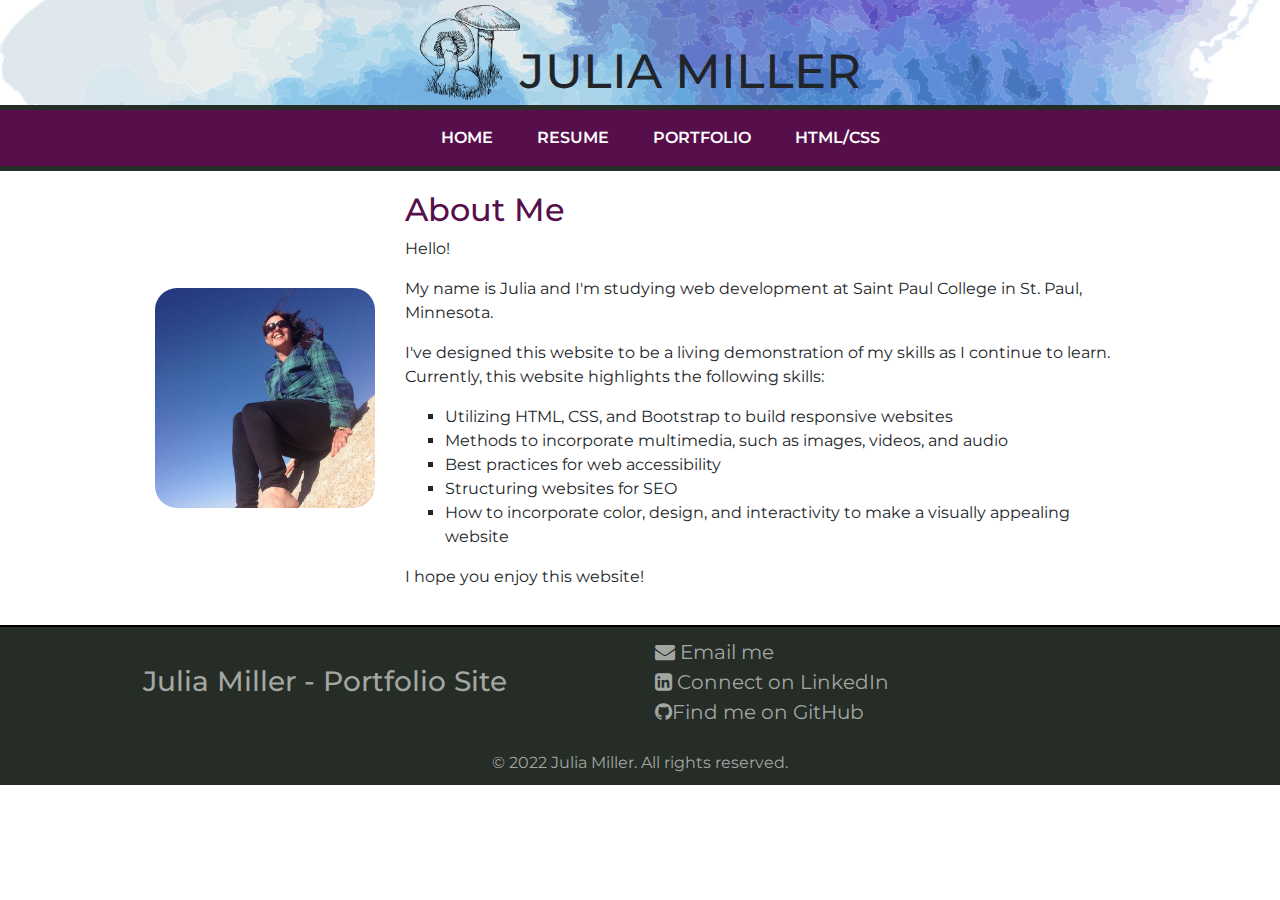
<file: index.html>
<!DOCTYPE html>
<html lang="en">

    <head>
        <meta charset="utf-8">
        <meta name="viewport" content="width=device-width, initial-scale=1.0">
        <title>PORTFOLIO::HOME</title>
        <link rel="icon" type="image/x-icon" href="images/favicon.ico">
        <meta name="description" content="This is the home page of portfolio website for a developing web developer. Find more information about the student here.">
        <link rel="stylesheet" href="https://cdnjs.cloudflare.com/ajax/libs/font-awesome/4.7.0/css/font-awesome.min.css">
        <link rel="stylesheet" href="https://maxcdn.bootstrapcdn.com/bootstrap/4.1.3/css/bootstrap.min.css">    
        <link rel="stylesheet" href="finalproject.css">  
    </head>

    <body>
        <header>
            <h1><img src="images/mushroom.png" class="img-fluid" alt="Portfolio Logo" height="100" width="100">JULIA MILLER</h1>
        </header>

        <nav>
            <ul>
                <li><a href="index.html">Home</a></li>
                <li><a href="resume.html">Resume</a></li>
                <li><a href="portfolio.html">Portfolio</a></li>
                <li><a href="htmlcss.html">HTML/CSS</a></li>
            </ul>
        </nav>

        <main>
            <div class="container-fluid">
                <div class="row">
                    <div class="col-sm-3 my-auto">
                        <img id="profile" class="img-fluid" src="images/contentprofile.jpg" alt="Smiling woman outside in the sun" width="720" height="720">
                    </div>
                    <div class="col-sm-9">
                        <div class="aboutme">
                            <h2>About Me</h2>
                            <p>Hello!</p>
                            <p>My name is Julia and I'm studying web development at Saint Paul College in St. Paul, Minnesota.</p>
                            <p>I've designed this website to be a living demonstration of my skills as I continue to learn. Currently, this website highlights the following skills:</p>
                            <ul>
                                <li>Utilizing HTML, CSS, and Bootstrap to build responsive websites</li>
                                <li>Methods to incorporate multimedia, such as images, videos, and audio</li>
                                <li>Best practices for web accessibility</li>
                                <li>Structuring websites for SEO</li>
                                <li>How to incorporate color, design, and interactivity to make a visually appealing website</li>
                            </ul>
                            <p>I hope you enjoy this website!</p>
                        </div>
                    </div> 
                </div>   
            </div>
        </main>

        <!--footer and social media info-->
        <footer>
            <div class="container-fluid">
                <div class="row">
                    <div class="col-sm-6 textcenter">
                        <h3>Julia Miller - Portfolio Site</h3>
                    </div>
                    <div class="col-sm-6 my-auto textleft">
                        <div>
                            <a href="mailto:jsmiller1220@gmail.com">
                            <i class="fa fa-envelope" aria-hidden="true"></i> Email me
                            </a>
                        </div>
                        <div>
                            <a href="https://www.linkedin.com/in/juliasmiller/">
                            <i class="fa fa-linkedin-square" aria-hidden="true"></i>                   
                            Connect on LinkedIn
                            </a>
                        </div>
                        <div>
                            <a href="https://github.com/jsmiller1220">
                            <i class="fa fa-github" aria-hidden="true"></i>Find me on GitHub
                            </a>
                        </div>
                    </div>
                </div>
            </div>
            <br>
            <div class="container-fluid">
                <div class="row">
                    <div class="col-sm-12">
                        &copy; 2022 Julia Miller. All rights reserved.
                    </div>
                </div>
            </div>
        </footer>
        <!--jQuery, Popper, and Bootstrap Javascript files-->
        <script src="https://ajax.googleapis.com/ajax/libs/jquery/3.3.1/jquery.min.js"></script>
        <script src="https://cdnjs.cloudflare.com/ajax/libs/popper.js/1.14.3/umd/popper.min.js"></script>
        <script src="https://maxcdn.bootstrapcdn.com/bootstrap/4.1.3/js/bootstrap.min.js"></script>
    </body>
</html>
</file>
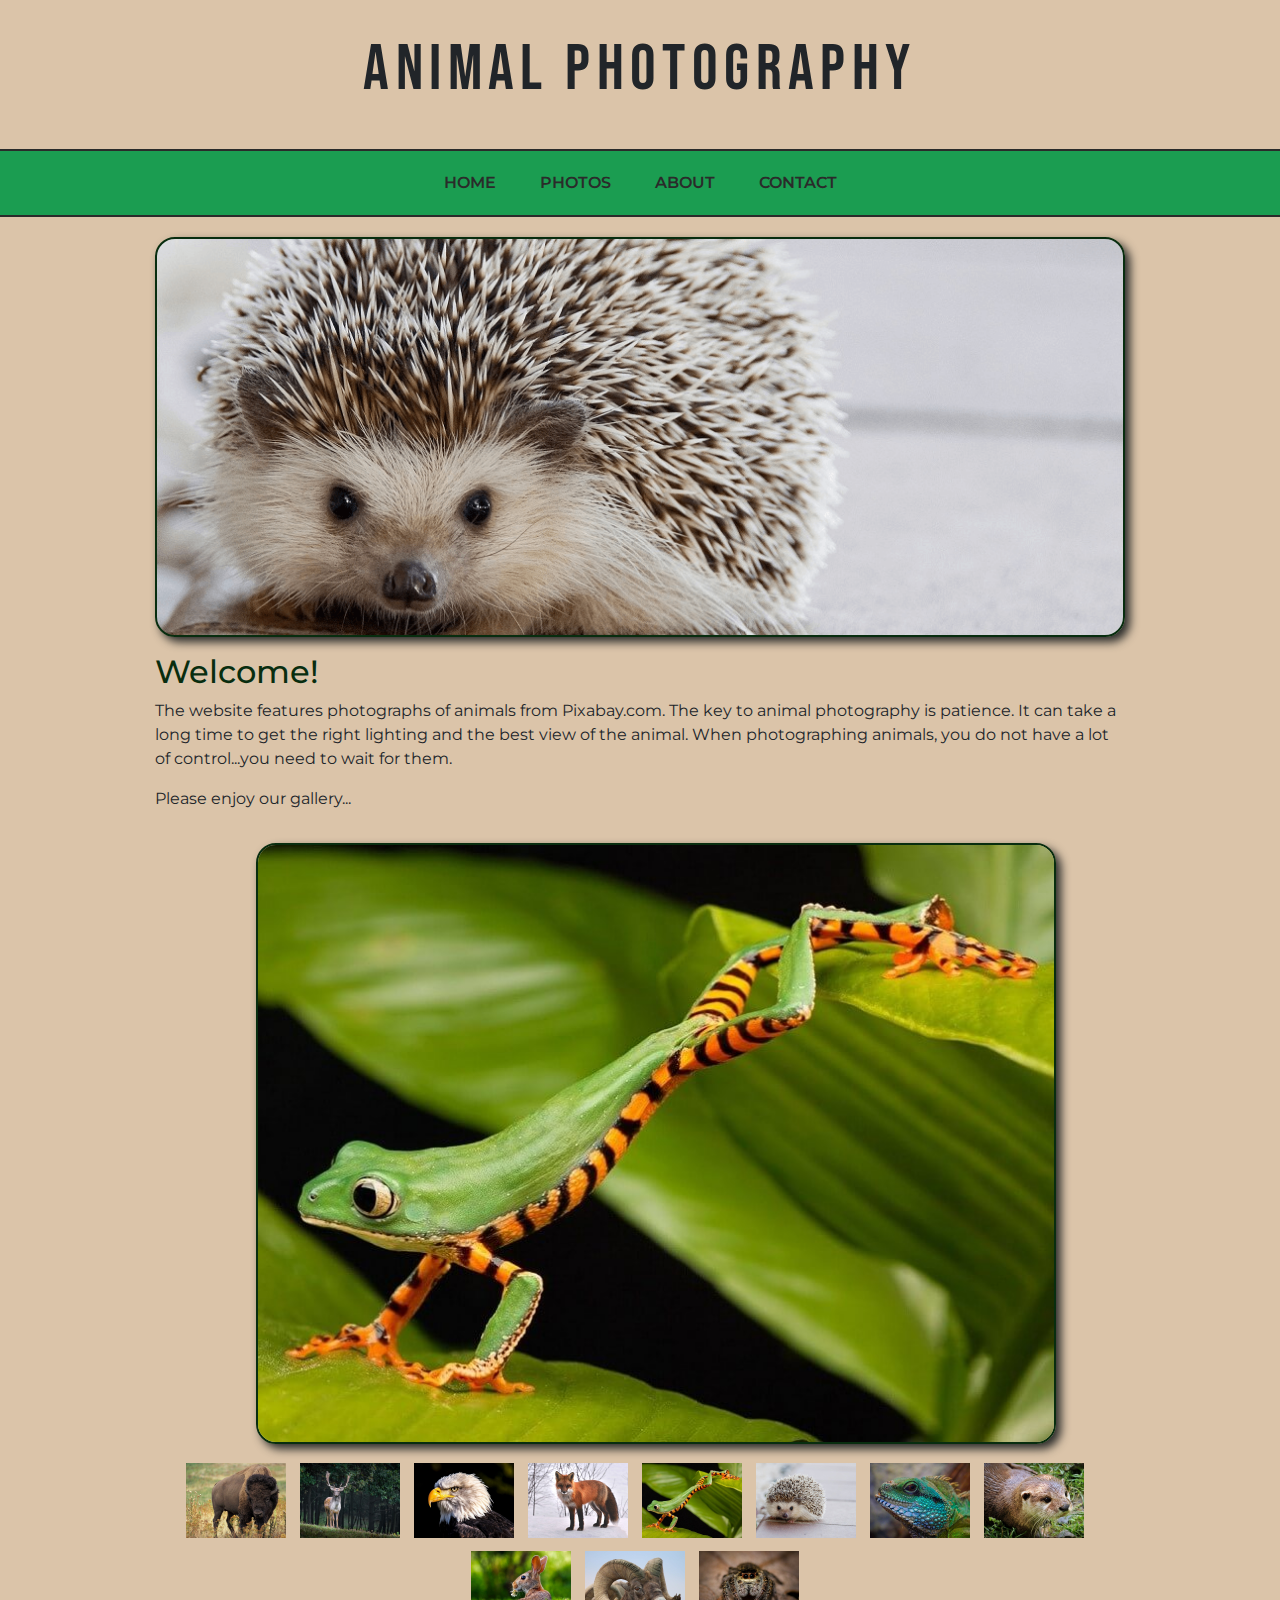
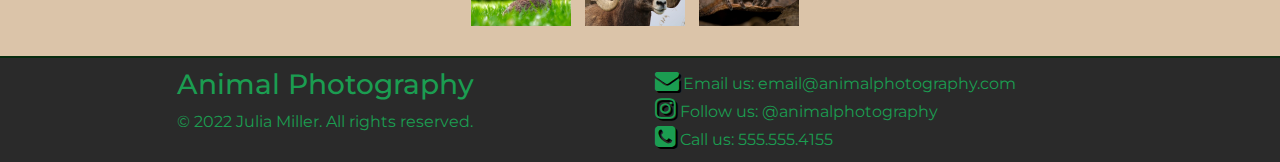
<file: examples/animals/index.html>
<!DOCTYPE html>
<html lang="en">

    <head>
        <meta charset="utf-8">
        <meta name="viewport" content="width=device-width, initial-scale=1.0">
        <title>Animal Photography - Home</title>
        <link rel="icon" type="image/x-icon" href="images/favicon.ico">
        <meta name="description" content="Website dedicated to Animal Photography, a local nature and animal photographer, to exhibit photos and services.">
        <link rel="stylesheet" href="https://cdn.jsdelivr.net/npm/bootstrap@4.6.1/dist/css/bootstrap.min.css">
        <link rel="stylesheet" href="https://cdnjs.cloudflare.com/ajax/libs/font-awesome/4.7.0/css/font-awesome.min.css">
        <link rel="stylesheet" href="style.css">
    </head>

    <body>
        <header>
            <h1>Animal Photography</h1>
        </header>

        <nav>
            <ul>
                <li><a href="template.html">HOME</a></li>
                <li><a href="page1.html">PHOTOS</a></li>
                <li><a href="page2.html">ABOUT</a></li>
                <li><a href="page3.html">CONTACT</a></li>
            </ul>
        </nav>

        <main>
            <!--hero image and title-->
            <div class="container-fluid">
                <div class="row">
                    <div class="col-sm-12">
                        <div id="hedgehoghero">
                        </div>
                    </div>
                </div>
            </div>

            <!--text-->
            <div class="container-fluid">
                <div class="row">
                    <div class="col-sm-12">
                        <div id="text">
                            <h2>Welcome!</h2>
                            <p>The website features photographs of animals from Pixabay.com. The key to animal photography is patience. It can take a long time to get the right lighting and the best view of the animal. When photographing animals, you do not have a lot of control...you need to wait for them.</p>
                            <p>Please enjoy our gallery...</p>
                        </div>
                    </div>
                </div>
            </div>

            <!--gallery and preview-->
            <div class="gallery">
                <div class="preview">
                    <img id="preview" src="images/frog.jpg" style="display:block;margin:0 auto;" alt="Green frog leaping from leag to leaf"  height="600" width="800"/>
                </div>
                
            
                <div class="gallery-thumbnails" style="margin:0 auto;text-align:center">
                    <img onclick="document.getElementById('preview').src=document.getElementById('img1').src" id="img1" src="images/bison.jpg" alt="Lone bison standing in grassy field" />
                    <img onclick="document.getElementById('preview').src= document.getElementById('img2').src;" id="img2" src="images/buck.jpg" alt="Proud buck with large antlers standing near a forest"  />
                    <img onclick="document.getElementById('preview').src = document.getElementById('img3').src;" id="img3" src="images/eagle.jpg" alt="Profile of a bald eagle" />
                    <img onclick="document.getElementById('preview').src = document.getElementById('img4').src;" id="img4" src="images/fox.jpg" alt="Red fox standing in a wintry field, looking directly at camera" />
                    <img onclick="document.getElementById('preview').src = document.getElementById('img5').src;" id="img5" src="images/frog.jpg" alt="Green frog leaping from leag to leaf"  />
                    <img onclick="document.getElementById('preview').src = document.getElementById('img6').src;" id="img6" src="images/hedgehog.jpg" alt="Round hedgehog looking at camera" />
                    <img onclick="document.getElementById('preview').src = document.getElementById('img7').src;" id="img7" src="images/lizard.jpg" alt="Profile of an iridescent lizard" />
                    <img onclick="document.getElementById('preview').src = document.getElementById('img8').src;" id="img8" src="images/otter.jpg" alt="Brown otter looking up to camera" />
                    <img onclick="document.getElementById('preview').src = document.getElementById('img9').src;" id="img9" src="images/rabbit.jpg" alt="Brown rabbit with perky ears in a field" />
                    <img onclick="document.getElementById('preview').src = document.getElementById('img10').src;" id="img10" src="images/sheep.jpg" alt="Sheem with large round horns" />
                    <img onclick="document.getElementById('preview').src = document.getElementById('img11').src;" id="img11" src="images/spider.jpg" alt="Close up view of the face of a hairy brown spider" />
                </div>
            </div>
            
        </main>

        <!--footer and social media info-->
        <footer>
            <div class="container-fluid">
                <div class="row">
                    <div class="col-sm-6" style="text-align: center">
                        <h3>Animal Photography</h3>
                        <p>&copy; 2022 Julia Miller. All rights reserved.</p>
                    </div>
                    <div class="col-sm-6">
                        <div><a href="mailto:email@animalphotography.com">
                            <i class="fa fa-envelope" aria-hidden="true"></i> Email us: email@animalphotography.com
                        </a>
                        </div>
                        <div><a href="https://www.instagram.com/">
                            <i class="fa fa-instagram" aria-hidden="true"></i> Follow us: @animalphotography
                        </a>
                        <div>
                            <i class="fa fa-phone-square" aria-hidden="true"></i> Call us: 555.555.4155
                        </a>
                        </div>
                    </div>
                </div>
            </div>
        </footer>
        <script src="https://cdn.jsdelivr.net/npm/jquery@3.6.0/dist/jquery.slim.min.js"></script>
        <script src="https://cdn.jsdelivr.net/npm/popper.js@1.16.1/dist/umd/popper.min.js"></script>
        <script src="https://cdn.jsdelivr.net/npm/bootstrap@4.6.1/dist/js/bootstrap.bundle.min.js"></script>
    </body>
</html>

<!--TO DO:
    1. Figure out footer: font, spacing, links, etc.
    2. Responsive?
-->
</file>
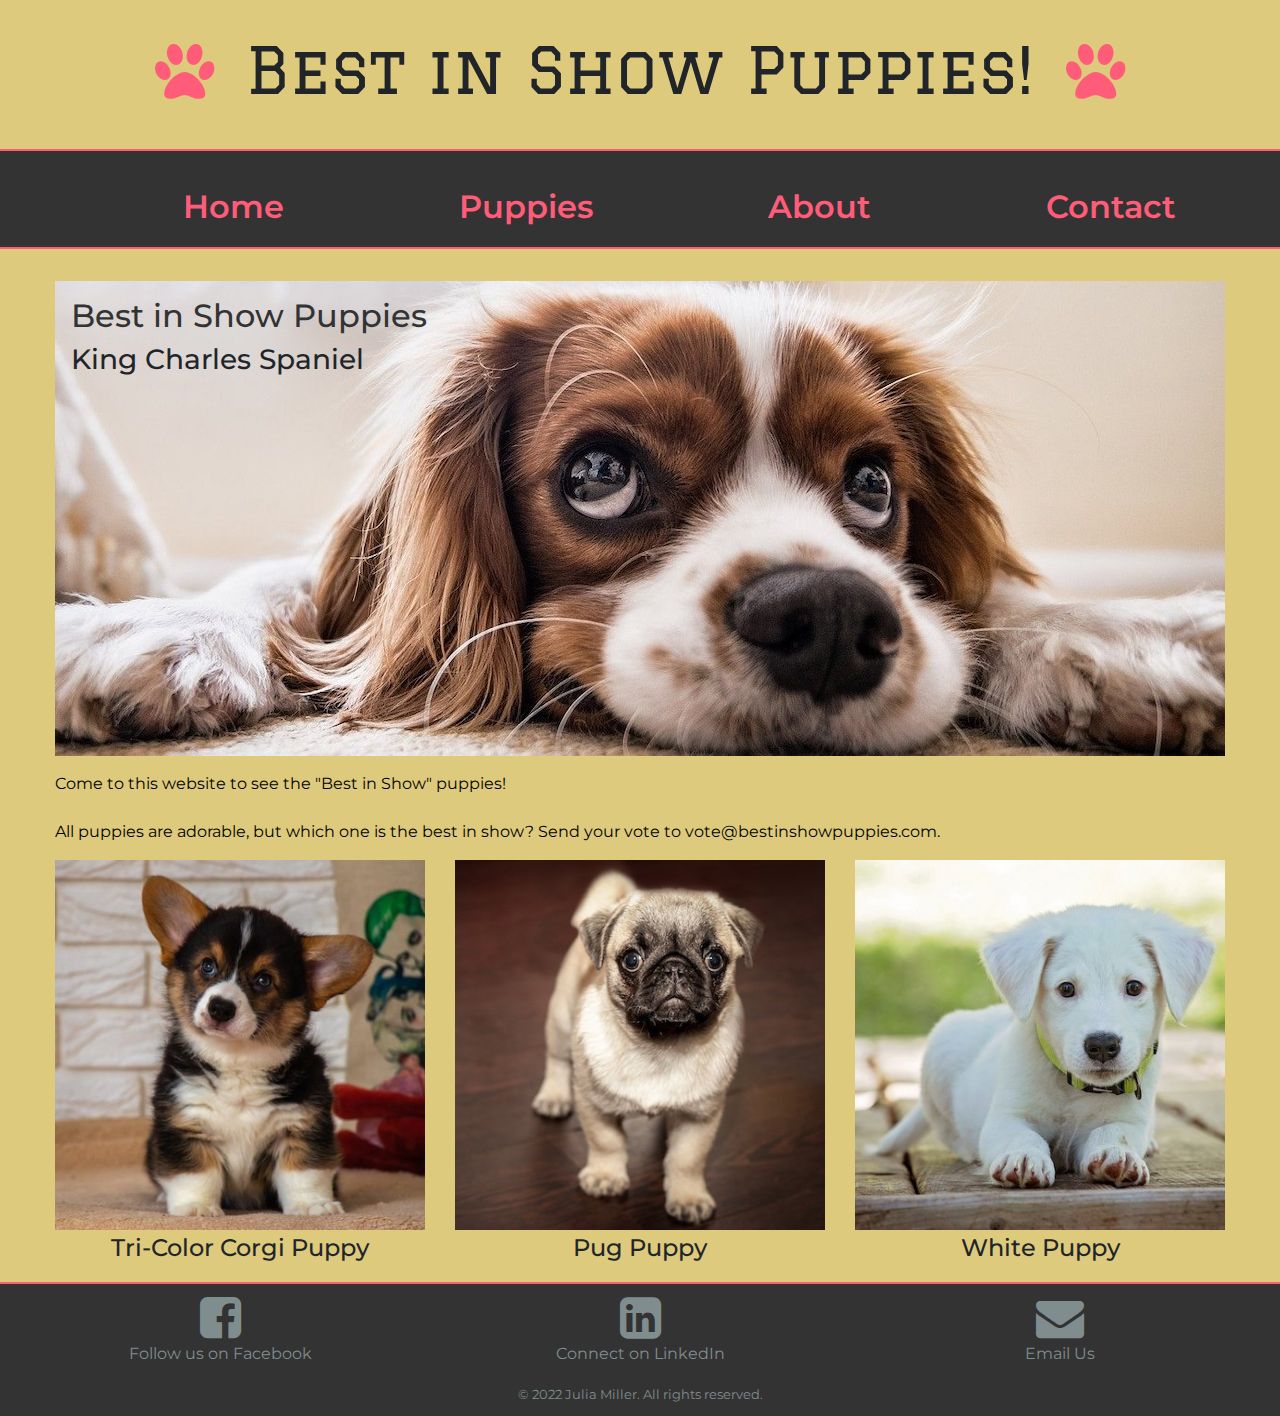
<file: examples/puppies/index.html>
<!DOCTYPE html>
<html lang="en">

    <head>
        <meta charset="utf-8">
        <meta name="viewport" content="width=device-width, initial-scale=1.0">
        <title>Best in Show Puppies - Home</title>
        <link rel="icon" type="image/x-icon" href="images/favicon.ico">
        <meta name="description" content="This is a website where people can view and vote for their favorite puppies.">
        <link rel="stylesheet" href="https://cdn.jsdelivr.net/npm/bootstrap@4.6.1/dist/css/bootstrap.min.css">
        <link rel="stylesheet" href="https://cdnjs.cloudflare.com/ajax/libs/font-awesome/4.7.0/css/font-awesome.min.css">
        <link rel="stylesheet" href="puppies.css">
    </head>

    <body>
        <header>
            <h1><i class="fa fa-paw" aria-hidden="true"></i>Best in Show Puppies!<i class="fa fa-paw" aria-hidden="true"></i></h1>
        </header>

        <nav>
            <ul>
                <li><a href="index.html"><i class="fa fa-paw" aria-hidden="true"></i> Home</a></li>
                <li><a href="puppies.html"><i class="fa fa-paw" aria-hidden="true"></i> Puppies</a></li>
                <li><a href="about.html"><i class="fa fa-paw" aria-hidden="true"></i> About</a></li>
                <li><a href="contact.html"><i class="fa fa-paw" aria-hidden="true"></i> Contact</a></li>
            </ul>
        </nav>

        <main>
            <!--hero image and title-->
            <div class="container-fluid">
                <div class="row">
                    <div class="col-sm-12">
                        <div id="puppyhero">
                            <h2>Best in Show Puppies</h2>
                            <h3>King Charles Spaniel</h3>
                        </div>
                    </div>
                </div>
            </div>

            <!--text-->
            <div class="container-fluid">
                <div class="row">
                    <div class="col-sm-12">
                        <blockquote>
                            Come to this website to see the "Best in Show" puppies! <br><br>
                            All puppies are adorable, but which one is the best in show? Send your vote to <a href="matilto:vote@bestinshowpuppies.com">vote@bestinshowpuppies.com.</a>
                        </blockquote>
                    </div>
                </div>
            </div>

            <!--PUPPIES-->
            <div class="container-fluid">
                <div class="row">
                    <div class="col-sm-4 puppy">
                        <img src="images/corgi.jpg" height="400" width="400" alt="Corgi puppy sitting looking up" class="img-fluid">
                        <p>Tri-Color Corgi Puppy</p>
                    </div>
                    <div class="col-sm-4 puppy">
                        <img src="images/pug.jpg" height="400" width="400" alt="Pug puppy looking expectantly at camera" class="img-fluid">
                        <p>Pug Puppy</p>
                    </div>
                    <div class="col-sm-4 puppy">
                        <img src="images/white-puppy.jpg" height="400" width="400" alt="White puppy looking playfully at camera" class="img-fluid">
                        <p>White Puppy</p>
                    </div>
                </div>
            </div> 
        </main>

        <!--footer and social media info-->
        <footer>
            <div class="container-fluid">
                <div class="row">
                    <div class="col-sm-4">
                        <a href="https://www.facebook.com/">
                            <i class="fa fa-facebook-square" aria-hidden="true"></i>                     
                            <p>Follow us on Facebook</p>
                        </a>
                    </div>
                    <div class="col-sm-4">
                        <a href="https://www.linkedin.com/">
                            <i class="fa fa-linkedin-square" aria-hidden="true"></i>                   
                        <p>Connect on LinkedIn</p>
                        </a>
                    </div>
                    <div class="col-sm-4">
                        <a href="mailto:vote@bestinshowpuppies.com">
                            <i class="fa fa-envelope" aria-hidden="true"></i>                    
                            <p>Email Us</p>
                        </a>
                    </div>
                </div>
            </div>
            <small>&copy; 2022 Julia Miller. All rights reserved.</small>
        </footer>
        <script src="https://cdn.jsdelivr.net/npm/jquery@3.6.0/dist/jquery.slim.min.js"></script>
        <script src="https://cdn.jsdelivr.net/npm/popper.js@1.16.1/dist/umd/popper.min.js"></script>
        <script src="https://cdn.jsdelivr.net/npm/bootstrap@4.6.1/dist/js/bootstrap.bundle.min.js"></script>
    </body>
</html>
</file>
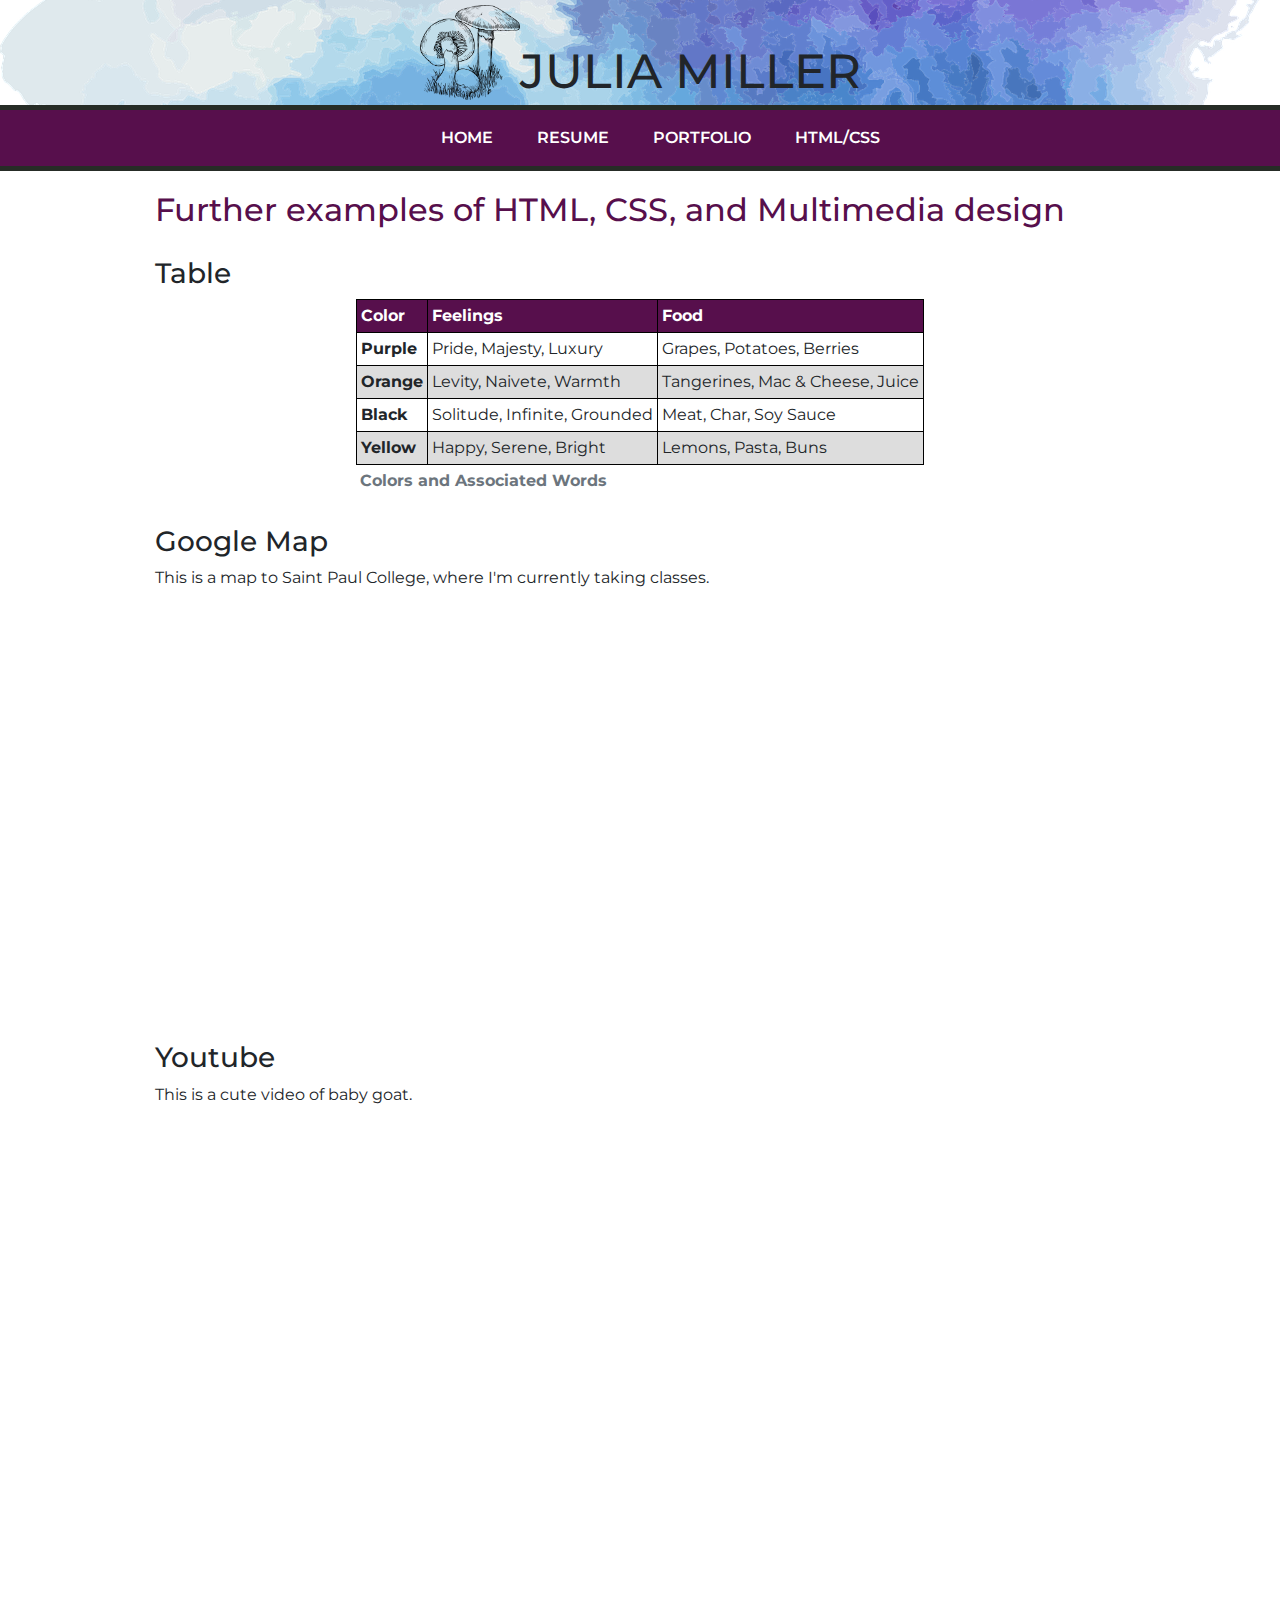
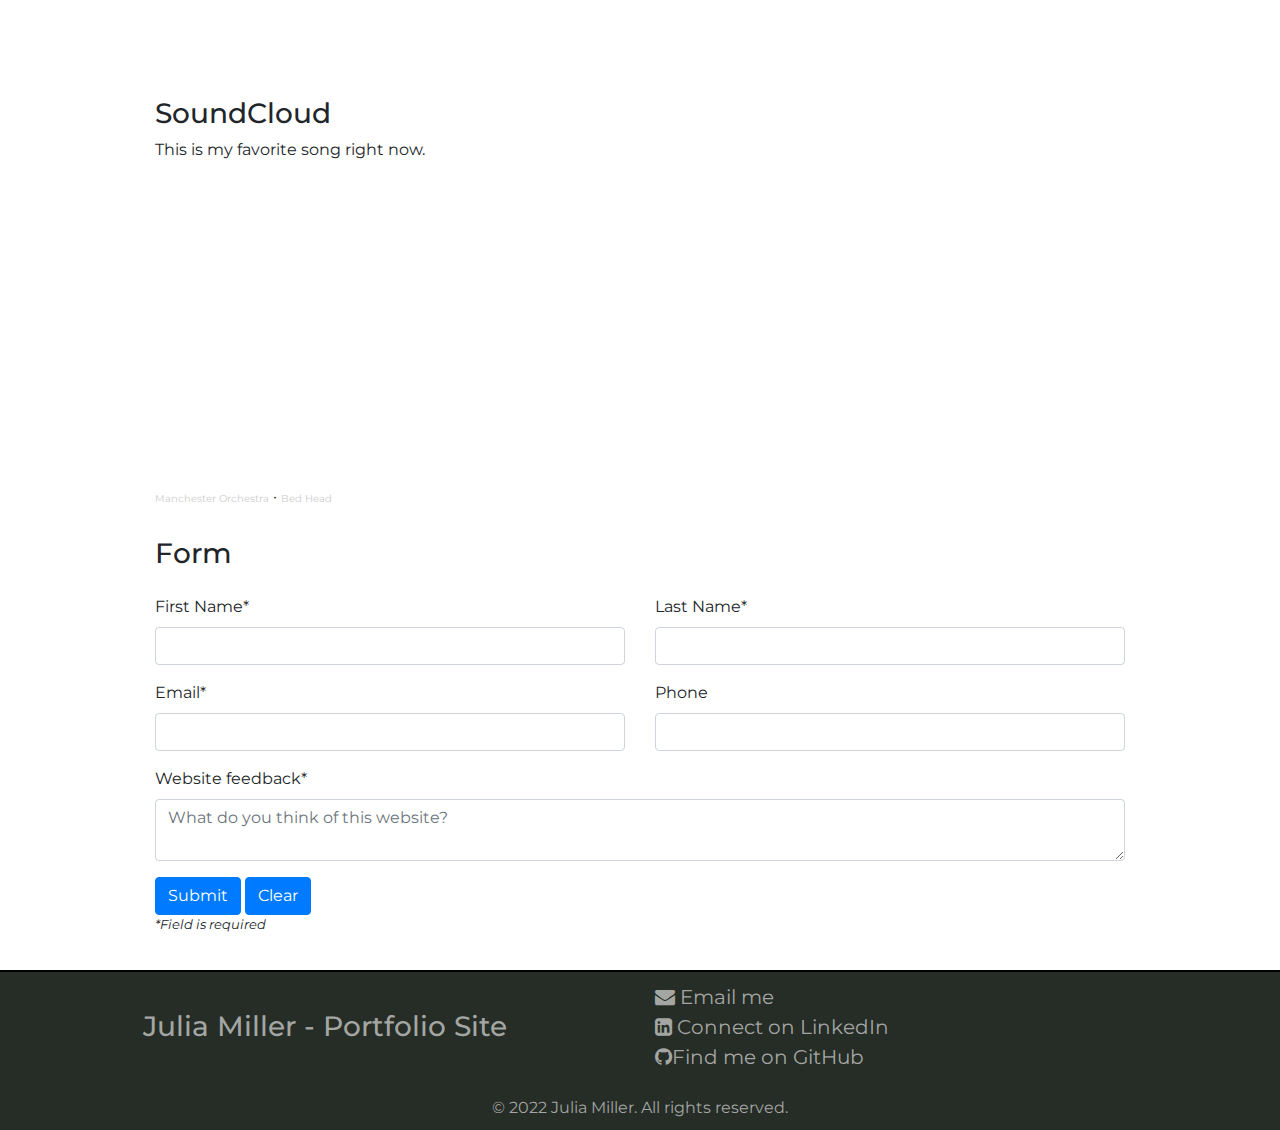
<file: htmlcss.html>
<!DOCTYPE html>
<html lang="en">

    <head>
        <meta charset="utf-8">
        <meta name="viewport" content="width=device-width, initial-scale=1.0">
        <title>PORTFOLIO::HTML/CSS</title>
        <link rel="icon" type="image/x-icon" href="images/favicon.ico">
        <meta name="description" content="This page highlights additional skills in HTML, CSS, and Multimedia">
        <link rel="stylesheet" href="https://cdnjs.cloudflare.com/ajax/libs/font-awesome/4.7.0/css/font-awesome.min.css">
        <link rel="stylesheet" href="https://maxcdn.bootstrapcdn.com/bootstrap/4.1.3/css/bootstrap.min.css">  
        <link rel="stylesheet" href="finalproject.css">  
    </head>

    <body>
        <header>
            <h1><img src="images/mushroom.png" class="img-fluid" alt="Portfolio Logo" height="100" width="100">JULIA MILLER</h1>
        </header>

        <nav>
            <ul>
                <li><a href="index.html">Home</a></li>
                <li><a href="resume.html">Resume</a></li>
                <li><a href="portfolio.html">Portfolio</a></li>
                <li><a href="htmlcss.html">HTML/CSS</a></li>
            </ul>
        </nav>

        <main>
            <div class="container-fluid">
                <div class="row">
                    <div class="col-sm-12">
                        <h2>Further examples of HTML, CSS, and Multimedia design</h2> 
                        <h3>Table</h3>
                        <table>
                            <caption>Colors and Associated Words</caption>
                            <tr>
                                <th>Color</th>
                                <th>Feelings</th>
                                <th>Food</th>
                            </tr>
                            <tr>
                                <td>Purple</td>
                                <td>Pride, Majesty, Luxury</td>
                                <td>Grapes, Potatoes, Berries</td>
                            </tr>
                            <tr>
                                <td>Orange</td>
                                <td>Levity, Naivete, Warmth</td>
                                <td>Tangerines, Mac &amp; Cheese, Juice</td>
                            </tr>
                            <tr>
                                <td>Black</td>
                                <td>Solitude, Infinite, Grounded</td>
                                <td>Meat, Char, Soy Sauce</td>
                            </tr>
                            <tr>
                                <td>Yellow</td>
                                <td>Happy, Serene, Bright</td>
                                <td>Lemons, Pasta, Buns</td>
                            </tr>
                        </table>
                        <h3>Google Map</h3>
                        <p>This is a map to Saint Paul College, where I'm currently taking classes.</p>
                        <iframe src="https://www.google.com/maps/embed?pb=!1m18!1m12!1m3!1d2823.732055529509!2d-93.11344968458816!3d44.9491146790982!2m3!1f0!2f0!3f0!3m2!1i1024!2i768!4f13.1!3m3!1m2!1s0x87f62aa4b9cbd887%3A0xee7598b8b07f1abc!2sSaint%20Paul%20College!5e0!3m2!1sen!2sus!4v1646965778446!5m2!1sen!2sus" width="100%" height="400" class="map" allowfullscreen="" loading="lazy"></iframe>
                        
                        <h3>Youtube</h3>
                        <p>This is a cute video of baby goat.</p>
                        <div class="embed-responsive embed-responsive-16by9">
                            <iframe class="embed-responsive-item" src="https://www.youtube.com/embed/vll33KEoCcc"></iframe>
                        </div>
                        <h3>SoundCloud</h3>
                        <p>This is my favorite song right now.</p>
                        <iframe width="100%" height="300" scrolling="no" frameborder="no" allow="autoplay" src="https://w.soundcloud.com/player/?url=https%3A//api.soundcloud.com/tracks/983250277&color=%23ff5500&auto_play=false&hide_related=false&show_comments=true&show_user=true&show_reposts=false&show_teaser=true&visual=true"></iframe><div><a href="https://soundcloud.com/manchesterorchestra" title="Manchester Orchestra" target="_blank" class="soundcloud">Manchester Orchestra</a> · <a href="https://soundcloud.com/manchesterorchestra/bed-head" title="Bed Head" target="_blank" class="soundcloud">Bed Head</a></div>
                        <h3>Form</h3>
                        <form method="post" action="https://webdevstudents.com/portfolio/submit-form.php">
                           <div class="row">
                               <div class="col">
                                    <label for="first_name">First Name*</label> 
                                    <input type="text" class="form-control" id="first_name" name="first_name" required>
                                </div>
                                <div class="col">
                                    <label for="last_name">Last Name*</label> 
                                    <input type="text" class="form-control" id="last_name" name="last_name" required>
                                </div>
                            </div> 
                            <div class="row">
                                <div class="col">
                                    <label for="email">Email*</label> 
                                    <input type="email" class="form-control" id="email" name="email" required>
                                </div>
                                <div class="col">
                                    <label for="phone">Phone</label> 
                                    <input type="tel" class="form-control" id="phone" name="phone">
                                </div>
                            </div> 
                            <div class="form-group">
                                <label for="comments">Website feedback*</label> 
                                <textarea id="comments" class="form-control" name="comments" placeholder="What do you think of this website?""></textarea>
                            </div>
                            <button type="submit" class="btn btn-primary">Submit</button>
                            <button type="submit" class="btn btn-primary">Clear</button>
                        </form> 
                        <p id="asterisk">*Field is required</p>
                    </div>
                </div>
            </div>
        </main>

        <!--footer and social media info-->
        <footer>
            <div class="container-fluid">
                <div class="row">
                    <div class="col-sm-6 textcenter">
                        <h3>Julia Miller - Portfolio Site</h3>
                    </div>
                    <div class="col-sm-6 my-auto textleft">
                        <div>
                            <a href="mailto:jsmiller1220@gmail.com">
                            <i class="fa fa-envelope" aria-hidden="true"></i> Email me
                            </a>
                        </div>
                        <div>
                            <a href="https://www.linkedin.com/in/juliasmiller/">
                            <i class="fa fa-linkedin-square" aria-hidden="true"></i>                   
                            Connect on LinkedIn
                            </a>
                        </div>
                        <div>
                            <a href="https://github.com/jsmiller1220">
                            <i class="fa fa-github" aria-hidden="true"></i>Find me on GitHub
                            </a>
                        </div>
                    </div>
                </div>
            </div>
            <br>
            <div class="container-fluid">
                <div class="row">
                    <div class="col-sm-12">
                        &copy; 2022 Julia Miller. All rights reserved.
                    </div>
                </div>
            </div>
        </footer>
        <!--jQuery, Popper, and Bootstrap Javascript files-->
        <script src="https://ajax.googleapis.com/ajax/libs/jquery/3.3.1/jquery.min.js"></script>
        <script src="https://cdnjs.cloudflare.com/ajax/libs/popper.js/1.14.3/umd/popper.min.js"></script>
        <script src="https://maxcdn.bootstrapcdn.com/bootstrap/4.1.3/js/bootstrap.min.js"></script>
    </body>
</html>
</file>
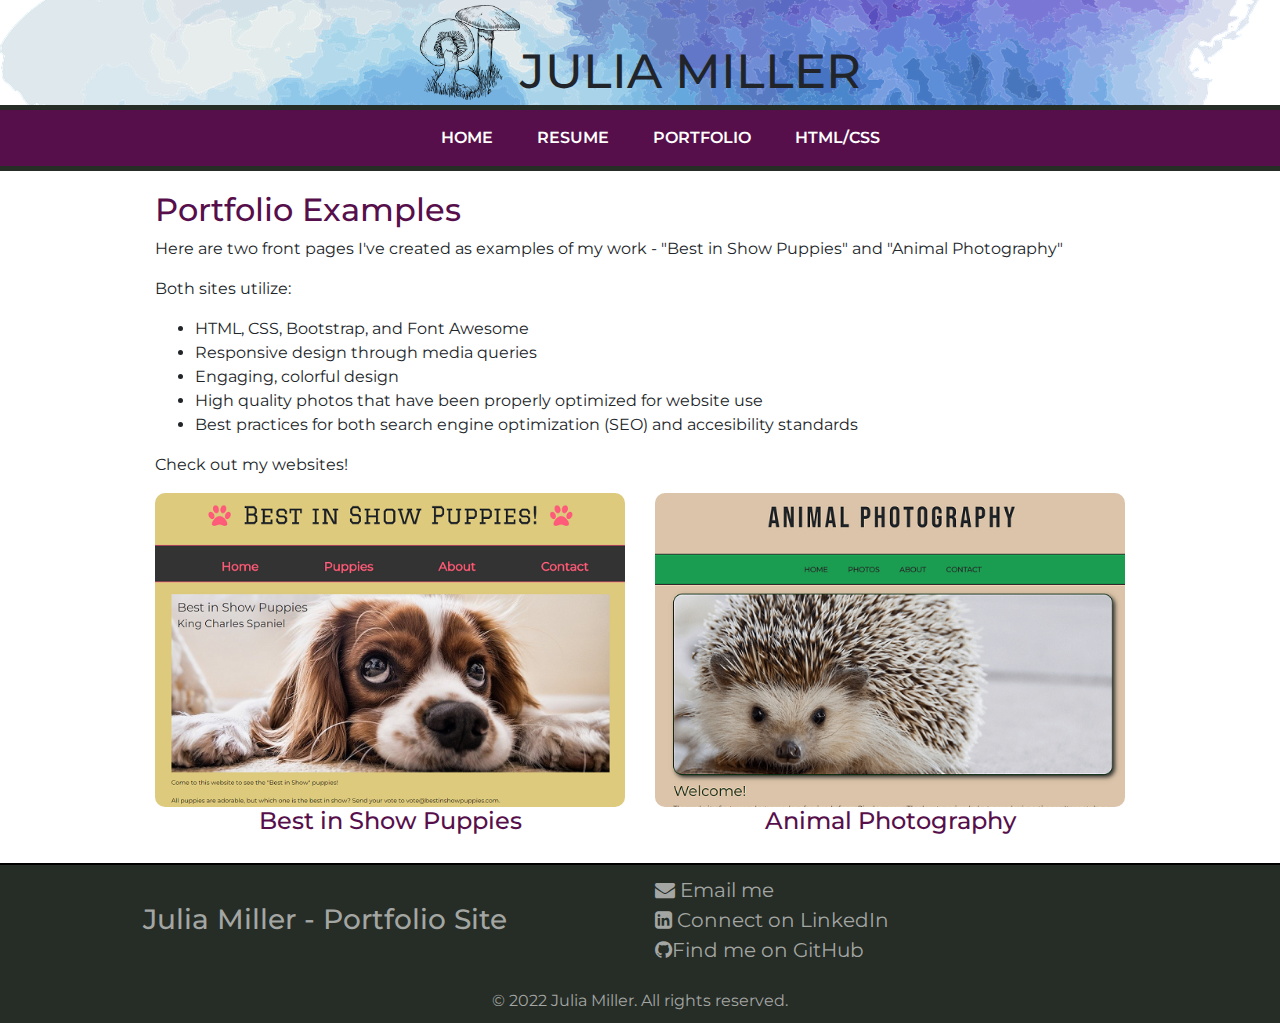
<file: portfolio.html>
<!DOCTYPE html>
<html lang="en">

    <head>
        <meta charset="utf-8">
        <meta name="viewport" content="width=device-width, initial-scale=1.0">
        <title>PORTFOLIO::EXAMPLES</title>
        <link rel="icon" type="image/x-icon" href="images/favicon.ico">
        <meta name="description" content="This page shows two other examples of websites.">
        <link rel="stylesheet" href="https://cdnjs.cloudflare.com/ajax/libs/font-awesome/4.7.0/css/font-awesome.min.css">
        <link rel="stylesheet" href="https://maxcdn.bootstrapcdn.com/bootstrap/4.1.3/css/bootstrap.min.css">   
        <link rel="stylesheet" href="finalproject.css">  
    </head>

    <body>
        <header>
            <h1><img src="images/mushroom.png" class="img-fluid" alt="Portfolio Logo" height="100" width="100">JULIA MILLER</h1>
        </header>

        <nav>
            <ul>
                <li><a href="index.html">Home</a></li>
                <li><a href="resume.html">Resume</a></li>
                <li><a href="portfolio.html">Portfolio</a></li>
                <li><a href="htmlcss.html">HTML/CSS</a></li>
            </ul>
        </nav>

        <main>
            <div class="container-fluid">
                <div class="row">
                    <div class="col-sm-12">
                        <h2>Portfolio Examples</h2> 
                        <p>Here are two  front pages I've created as examples of my work - "Best in Show Puppies" and "Animal Photography"</p>
                        <p>Both sites utilize:
                            <ul>
                                <li>HTML, CSS, Bootstrap, and Font Awesome</li>
                                <li>Responsive design through media queries</li>
                                <li>Engaging, colorful design</li>
                                <li>High quality photos that have been properly optimized for website use</li>
                                <li>Best practices for both search engine optimization (SEO) and accesibility standards</li>
                            </ul>
                        </p>
                        <p>Check out my websites!</p>
                    </div>
                </div>
            </div>
            <div class="container-fluid">
                <div class="row">
                    <div class="col-sm-6 example">
                        <a href="examples/puppies/index.html"><img class="img-fluid" src="images/puppies.PNG" alt="Screenshot of a website titled Best in Show Puppies" height="auto" width="auto"><h4>Best in Show Puppies</h4></a>
                    </div>
                    <div class="col-sm-6 example">
                        <a href="examples/animals/index.html"><img class="img-fluid" src="images/animals.PNG" alt="Screenshot of a website titled Animal Photography" height="auto" width="auto"><h4>Animal Photography</h4></a>
                    </div>
                </div>
            </div>

        </main>

        <!--footer and social media info-->
        <footer>
            <div class="container-fluid">
                <div class="row">
                    <div class="col-sm-6 textcenter">
                        <h3>Julia Miller - Portfolio Site</h3>
                    </div>
                    <div class="col-sm-6 my-auto textleft">
                        <div>
                            <a href="mailto:jsmiller1220@gmail.com">
                            <i class="fa fa-envelope" aria-hidden="true"></i> Email me
                            </a>
                        </div>
                        <div>
                            <a href="https://www.linkedin.com/in/juliasmiller/">
                            <i class="fa fa-linkedin-square" aria-hidden="true"></i>                   
                            Connect on LinkedIn
                            </a>
                        </div>
                        <div>
                            <a href="https://github.com/jsmiller1220">
                            <i class="fa fa-github" aria-hidden="true"></i>Find me on GitHub
                            </a>
                        </div>
                    </div>
                </div>
            </div>
            <br>
            <div class="container-fluid">
                <div class="row">
                    <div class="col-sm-12">
                        &copy; 2022 Julia Miller. All rights reserved.
                    </div>
                </div>
            </div>
        </footer>
        <!--jQuery, Popper, and Bootstrap Javascript files-->
        <script src="https://ajax.googleapis.com/ajax/libs/jquery/3.3.1/jquery.min.js"></script>
        <script src="https://cdnjs.cloudflare.com/ajax/libs/popper.js/1.14.3/umd/popper.min.js"></script>
        <script src="https://maxcdn.bootstrapcdn.com/bootstrap/4.1.3/js/bootstrap.min.js"></script>
    </body>
</html>
</file>
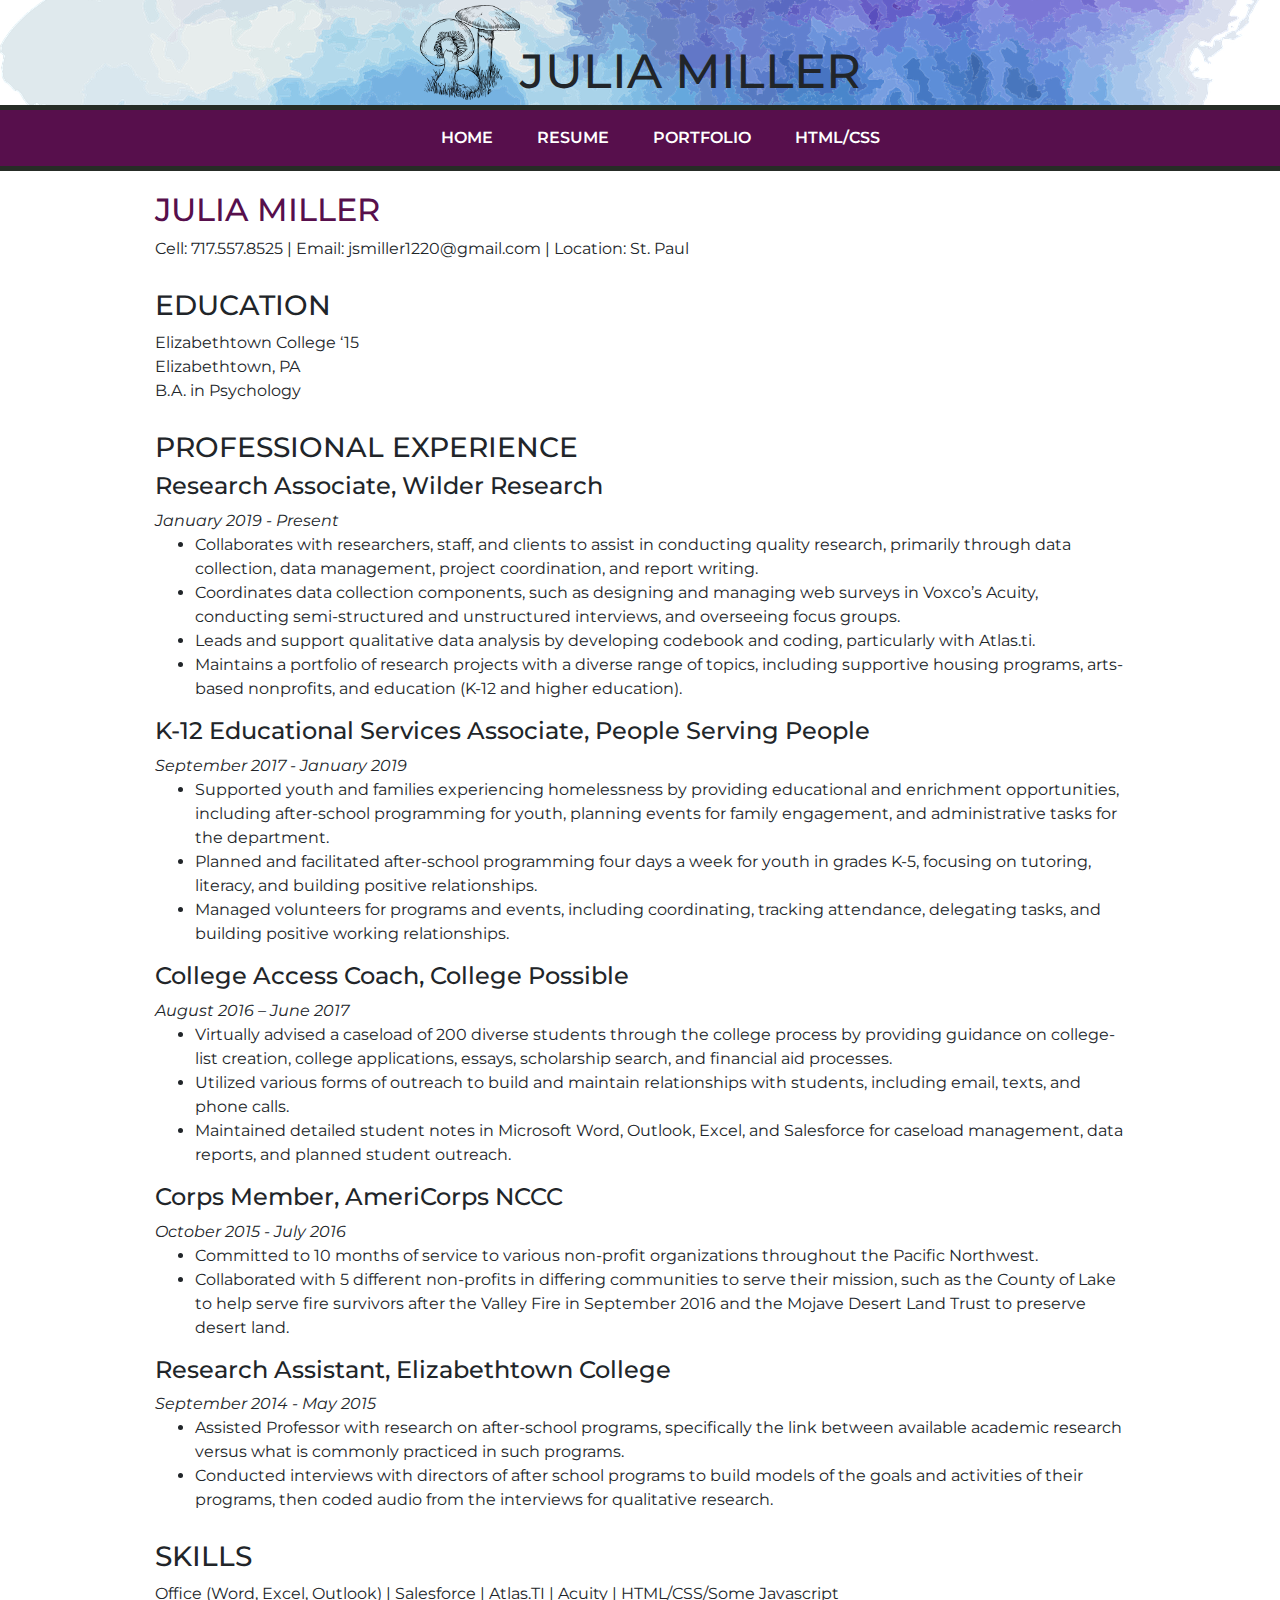
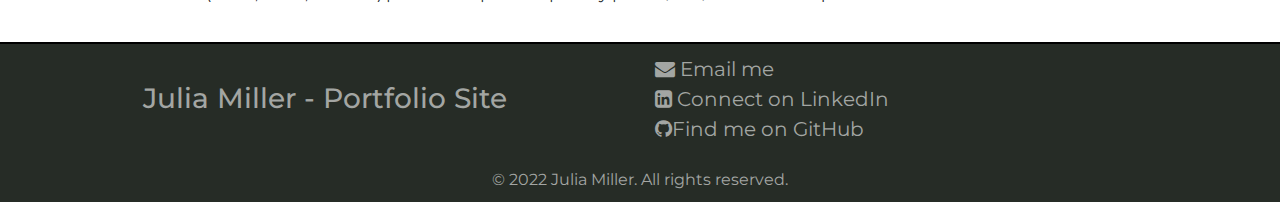
<file: resume.html>
<!DOCTYPE html>
<html lang="en">

    <head>
        <meta charset="utf-8">
        <meta name="viewport" content="width=device-width, initial-scale=1.0">
        <title>PORTFOLIO::RESUME</title>
        <link rel="icon" type="image/x-icon" href="images/favicon.ico">
        <meta name="description" content="This page details the previous work and life experience in resume.">
        <link rel="stylesheet" href="https://cdnjs.cloudflare.com/ajax/libs/font-awesome/4.7.0/css/font-awesome.min.css">
        <link rel="stylesheet" href="https://maxcdn.bootstrapcdn.com/bootstrap/4.1.3/css/bootstrap.min.css">   
        <link rel="stylesheet" href="finalproject.css">  
    </head>

    <body>
        <header>
            <h1><img src="images/mushroom.png" class="img-fluid" alt="Portfolio Logo" height="100" width="100">JULIA MILLER</h1>
        </header>

        <nav>
            <ul>
                <li><a href="index.html">Home</a></li>
                <li><a href="resume.html">Resume</a></li>
                <li><a href="portfolio.html">Portfolio</a></li>
                <li><a href="htmlcss.html">HTML/CSS</a></li>
            </ul>
        </nav>

        <main>
            <div class="container-fluid">
                <div class="row">
                    <div class="col-sm-12">
                        <h2>JULIA MILLER</h2>
                        <p>Cell: 717.557.8525 | Email: jsmiller1220@gmail.com | Location: St. Paul </p>

                        <h3>EDUCATION</h3>
                        <p>Elizabethtown College ‘15<br>
                        Elizabethtown, PA
                        <br>B.A. in Psychology</p>

                        <h3>PROFESSIONAL EXPERIENCE</h3>
                        <h4>Research Associate, Wilder Research</h4>
                        <i>January 2019 - Present</i>
                        <ul><li>Collaborates with researchers, staff, and clients to assist in conducting quality research, primarily through data collection, data management, project coordination, and report writing.</li>
                        <li>Coordinates data collection components, such as designing and managing web surveys in Voxco’s Acuity, conducting semi-structured and unstructured interviews, and overseeing focus groups.</li>
                        <li>Leads and support qualitative data analysis by developing codebook and coding, particularly with Atlas.ti.</li>
                        <li>Maintains a portfolio of research projects with a diverse range of topics, including supportive housing programs, arts-based nonprofits, and education (K-12 and higher education).</li></ul>

                        <h4>K-12 Educational Services Associate, People Serving People</h4>
                        <i>September 2017 - January 2019</i>
                        <ul><li>Supported youth and families experiencing homelessness by providing educational and enrichment opportunities, including after-school programming for youth, planning events for family engagement, and administrative tasks for the department.</li>
                        <li>Planned and facilitated after-school programming four days a week for youth in grades K-5, focusing on tutoring, literacy, and building positive relationships.</li>
                        <li>Managed volunteers for programs and events, including coordinating, tracking attendance, delegating tasks, and building positive working relationships.</li></ul>

                        <h4>College Access Coach, College Possible</h4>	            
                        <i>August 2016 – June 2017</i>
                        <ul><li>Virtually advised a caseload of 200 diverse students through the college process by providing guidance on college-list creation, college applications, essays, scholarship search, and financial aid processes.</li>
                        <li>Utilized various forms of outreach to build and maintain relationships with students, including email, texts, and phone calls.</li>
                        <li>Maintained detailed student notes in Microsoft Word, Outlook, Excel, and Salesforce for caseload management, data reports, and planned student outreach.</li></ul>

                        <h4>Corps Member, AmeriCorps NCCC</h4>
                        <i>October 2015 - July 2016</i>
                        <ul><li>Committed to 10 months of service to various non-profit organizations throughout the Pacific Northwest.</li>
                        <li>Collaborated with 5 different non-profits in differing communities to serve their mission, such as the County of Lake to help serve fire survivors after the Valley Fire in September 2016 and the Mojave Desert Land Trust to preserve desert land.</li></ul>

                        <h4>Research Assistant, Elizabethtown College</h4>
                        <i>September 2014 - May 2015</i>
                        <ul><li>Assisted Professor with research on after-school programs, specifically the link between available academic research versus what is commonly practiced in such programs.</li>
                        <li>Conducted interviews with directors of after school programs to build models of the goals and activities of their programs, then coded audio from the interviews for qualitative research.</li></ul>

                        <h3>SKILLS</h3>
                        <p> Office (Word, Excel, Outlook) | Salesforce | Atlas.TI | Acuity | HTML/CSS/Some Javascript</p>
                    </div>
                </div>
            </div>
            </main>

        <!--footer and social media info-->
        <footer>
            <div class="container-fluid">
                <div class="row">
                    <div class="col-sm-6 textcenter">
                        <h3>Julia Miller - Portfolio Site</h3>
                    </div>
                    <div class="col-sm-6 my-auto textleft">
                        <div>
                            <a href="mailto:jsmiller1220@gmail.com">
                            <i class="fa fa-envelope" aria-hidden="true"></i> Email me
                            </a>
                        </div>
                        <div>
                            <a href="https://www.linkedin.com/in/juliasmiller/">
                            <i class="fa fa-linkedin-square" aria-hidden="true"></i>                   
                            Connect on LinkedIn
                            </a>
                        </div>
                        <div>
                            <a href="https://github.com/jsmiller1220">
                            <i class="fa fa-github" aria-hidden="true"></i>Find me on GitHub
                            </a>
                        </div>
                    </div>
                </div>
            </div>
            <br>
            <div class="container-fluid">
                <div class="row">
                    <div class="col-sm-12">
                        &copy; 2022 Julia Miller. All rights reserved.
                    </div>
                </div>
            </div>
        </footer>
        <!--jQuery, Popper, and Bootstrap Javascript files-->
        <script src="https://ajax.googleapis.com/ajax/libs/jquery/3.3.1/jquery.min.js"></script>
        <script src="https://cdnjs.cloudflare.com/ajax/libs/popper.js/1.14.3/umd/popper.min.js"></script>
        <script src="https://maxcdn.bootstrapcdn.com/bootstrap/4.1.3/js/bootstrap.min.js"></script>
    </body>
</html>
</file>
<file: finalproject.css>
/*Google font import*/
@import url('https://fonts.googleapis.com/css2?family=Montserrat&family=Roboto+Serif&display=swap');

body {
    font-family: 'Montserrat', sans-serif;
    margin: 0;
}

main {
    max-width: 1000px;
    margin: 20px auto;
}

header {
    background-image: url(images/background.png);
    background-repeat: no-repeat;
    background-position: center;
    background-size: 100%;
    margin: 0;
}

h1 {
    font-size: 3em;
    margin: 0;
    padding: .1em;
    display: flex;
    align-items: flex-end;
    justify-content: center;
}

h2 {
    color: #570F4C;
    font-size: 2em;
}

h3 {
    margin-top: 1em;
}

nav {
    background-color: #570F4C;
    border-top: 5px solid #262C26;
    border-bottom: 5px solid #262C26;
}

nav ul {
    list-style-type: none;
    text-align: center;
    margin: 1em;
}

/*IF you want nav to be horizontal, as opposed to vertical*/
nav li {
    display: inline;
    text-transform: uppercase;
}

nav a {
    text-decoration: none;
    color: #FFFFFF;
    padding: 20px;
    font-weight: 600;
}

/*link states for nav - adjust as needed*/
nav a:link {color: #FFFFFF;}
nav a:visited{color: #FFFFFF;}
nav a:hover {color: #3E92CC; text-decoration: none;}
nav a:active{color: #A3A6A3;}

footer {
    background: #262C26;
    color: #a3a6a3 ;
    text-align: center;
    border-top: 2px solid #000000;
    padding: 10px;
}

.textcenter {
    text-align: center;
}

.textleft {
    text-align: left;
}

footer a {
    font-size: 1.25em;
}

footer a:link {color: #a3a6a3 ;}
footer a:visited {color: #a3a6a3 ;}
footer a:hover {color: #C9F2F7;}
footer a:active{color: #FFFFFF;}

/*CSS for About Me page*/

.aboutme ul {
    list-style-type: square;
    overflow: hidden;
}

#profile {
    height: auto;
    width: 100%;
    border-radius: 10%;
}

.example {
    text-align: center;
}

.example a {
    color: #570F4C;
}

.example img {
    border-radius: 10px;
}

/*CSS for table*/

table  {
    border-collapse: collapse;
    max-width: 1000px;
    margin: auto;
}

caption {
    font-size: 1em;
    font-weight: bold;
    padding: 4px;
}

th {
    font-weight: 700;
    background-color: #570F4C;
    color: #FFFFFF;
}

td, th {
    border: 1px solid #000000;
    padding: 4px;
}

tr:nth-of-type(odd) {
    background-color:#DDDDDD
}

td:nth-of-type(1) {
    font-weight: bold;
}

/*CSS for multimedia*/

.map {
    border: 0;
}

.soundcloud {
    font-size: 10px;
    color: #cccccc;
}

/*CSS for form*/

label {
    padding-top: 1em;
}

#asterisk {
    font-style: italic;
    font-size: .8em;
}

/* CSS adjustments for tablets */
@media only screen and (max-width: 1024px) {
    /*CSS goes here - NESTED*/
    h1 {
        font-size: 2em;
    }

    body {
        margin: 10px;
    }

    nav {
        border:1px solid #000000;
        font-size:1.5em;
        max-width: 75%;
        margin: auto;
    }

    nav ul {
        padding: 0;
        margin: 0;
    }
    nav li {
        display: block;
        padding: 0;
        text-align: center;
        border: 1px solid #000000;
    }
}

/* CSS adjustments for smartphones */
@media only screen and (max-width: 768px) {
    /*CSS goes here - NESTED*/
    
    h1 {
        font-size: 1.5em;
    }

    body {
        margin: 10px;
    }

    nav {
        border:1px solid #000000;
        font-size:1.5em;
        max-width: 75%;
        margin: auto;
    }

    nav ul {
        padding: 0;
        margin: 0;
    }

    nav li {
        display: block;
        padding: 0;
        border: 1px solid #000000;
    }
}
</file>
<file: examples/animals/style.css>
/*Google font import*/
@import url('https://fonts.googleapis.com/css2?family=Montserrat&family=Roboto+Serif&display=swap');
@import url('https://fonts.googleapis.com/css2?family=Bebas+Neue&display=swap');

body {
    font-family: 'Montserrat', sans-serif;
    margin: 0;
    background-color: #DBC4A9;
}

main {
    max-width: 1000px;
    margin: 20px auto;
}

h1 {
    font-family: 'Bebas Neue', serif;
    text-align: center;
    letter-spacing: .1em;
    font-size: 4em;
    padding: .5em;
}

h2 {
    color: #082D0F;
    font-size: 2em;
}

nav {
    background-color: #1B9D51;
    border-top: 2px solid #2A2B2A;
    border-bottom: 2px solid #2A2B2A;
}

nav ul {
    list-style-type: none;
    text-align: center;
    padding: 10px;
    margin: 10px;
}

/*IF you want nav to be horizontal, as opposed to vertical*/
nav li {
    display: inline;
}

nav a {
    text-decoration: none;
    color: #2A2B2A;
    padding: 20px;
    font-weight: 600;
}

/*link states for nav - adjust as needed*/
nav a:link {color: #2A2B2A;}
nav a:visited{color: #2A2B2A}
nav a:hover {color: #69DDFF}
nav a:active{color: #FFFFFF;}

/*hero image*/
#hedgehoghero {
    background-image: url(images/hedgehoghero.png);
    height: 400px;
    background-size: cover;
    background-position: center;
    background-repeat: no-repeat;
    padding: 1em;
    border: 2px #082D0F solid;
    border-radius: 20px;
    box-shadow: 5px 5px 10px #2A2B2A;
}

#text {
    margin: 1em 0 1em 0;
}

/*gallery and preview*/
.gallery .preview{
    width: 100%;
    height: auto;
    margin: 1em;
}

.gallery .gallery-thumbnails img {
    width:100px;
    height:75px;
    margin: 3px 10px 10px 0;
}

.gallery .gallery-thumbnails img:hover {
    opacity: .8;
    cursor: pointer;
}

.gallery .preview img#preview {
    max-width: 100%;
    height: auto;
    margin: 0 auto;
    display: block;
    border: 2px #082D0F solid;
    border-radius: 20px;
    box-shadow: 5px 5px 10px #2A2B2A;
}


footer {
    color: #1B9D51;
    background-color: #2a2a2a;
    text-align: left;
    border-top: 2px solid #082D0F;
    padding: 10px;
}

footer a:link {color: #1B9D51;}
footer a:visited {color: #1B9D51;}
footer a:hover {color: #69DDFF;}
footer a:active{color: #FFFFFF;}

/*CSS for Font Awesome*/
footer i.fa {
    color:#1B9D51;
    font-size: 1.5em;
    text-shadow: 2px 2px #000000;
}

/* CSS adjustments for tablets */
@media only screen and (max-width: 1024px) {
    /*CSS goes here - NESTED*/
    h1 {
        font-size: 2em;
    }

    body {
        margin: 10px;
    }

    nav {
        border:1px solid #000000;
        font-size:1.5em;
        max-width: 75%;
        margin: auto;
    }

    nav ul {
        padding: 0;
    }
    nav li {
        display: block;
        padding: 0;
        text-align: center;
    }
}

/* CSS adjustments for smartphones */
@media only screen and (max-width: 768px) {
    /*CSS goes here - NESTED*/
    h1 {
        font-size: 1.5em;
    }

    body {
        margin: 10px;
    }

    nav {
        border:1px solid #000000;
        font-size:1.5em;
        max-width: 75%;
        margin: auto;
    }

    nav ul {
        padding: 0;
    }
    nav li {
        display: block;
        padding: 0;
    }
}
</file>
<file: examples/puppies/puppies.css>
/*Google font import*/
@import url('https://fonts.googleapis.com/css2?family=Montserrat&family=Roboto+Serif&display=swap');
@import url('https://fonts.googleapis.com/css2?family=Graduate&display=swap');


body {
    font-family: 'Montserrat', sans-serif;
    margin: 0;
    background-color: #DDCA7D;
}

main {
    max-width: 1200px;
    margin: 0 auto;
}

h1 {
    font-family: 'Graduate', serif;
    text-align: center;
    font-size: 4em;
    padding: .5em;
}

h1 i.fa {
    font-size: 1em;
    color:#FF5C7A;
    margin-right: .5em;
    margin-left: .5em;
}

h2 {
    color: #333333;
    font-size: 2em;
}

nav {
    background-color: #333333;
    border-top: 2px solid #FF5C7A;
    border-bottom: 2px solid #FF5C7A;
    margin-bottom: 1em;
    font-size: 2em;
}

nav ul {
    list-style-type: none;
    text-align: center;
    padding-top: 1em;
}

/*IF you want nav to be horizontal, as opposed to vertical*/
nav li {
    display: inline;
}

nav a {
    text-decoration: none;
    color: #FF5C7A;
    padding: 2em;
    font-weight: 600;
}

nav i.fa {
    color: #333333;
    font-size: 1em;

}

/*link states for nav - adjust as needed*/
nav a:link {color: #FF5C7A;}
nav a:visited{color: #FF5C7A}
nav a:hover {
    text-decoration: none;
}
nav a:active {
    color: #808D8E;
    text-decoration: none;
}
nav a:hover i.fa {
    color:#FF5C7A;
}

nav a:active i.fa {
    color:#808D8E;
}

/*hero image*/
#puppyhero {
    background-image: url(images/header.jpg);
    height: 475px;
    background-size: cover;
    background-position: center;
    background-repeat: no-repeat;
    padding: 1em;
}

blockquote {
    margin: 1em 0em;
    color: #000000;
}

blockquote a {
    color: #000000;
}

/*puppy images*/
.puppy {
    text-align: center;
    font-size: 1.5em;
    font-weight: 500;
}

footer {
    color: #808D8E;
    background-color: #333333;
    text-align: center;
    border-top: 2px solid #FF5C7A;
    padding: 10px;
}

footer a:link {color: #808D8E;}
footer a:visited {color: #808D8E;}
footer a:hover {
    color: #FF5C7A;
    text-decoration: none;
}

footer a:active{
    color: #FF5C7A;
    text-decoration: none;
    text-shadow: 2px 2px #000000;
}

footer a:hover i.fa {
    color: #FF5C7A;
}

footer a:active i.fa {
    color: #FF5C7A;
}

/*CSS for Font Awesome*/
i.fa {
    color:#808D8E;
    font-size: 3em;
}

/* CSS adjustments for tablets */
@media only screen and (max-width: 1024px) {
    /*CSS goes here - NESTED*/
    h1 {
        font-size: 2em;
    }

    h2, h3 {
        background-color: #000000;
        color: #DDCA7D;
    }

    body {
        margin: 10px;
    }

    img {
        display: block;
        margin: 0 auto;
    }

    nav {
        border-bottom: 0;
        font-size:1.5em;
        max-width: 75%;
        margin: auto;
    }

    nav ul {
        padding: 0;
    }
    nav li {
        display: block;
        padding: 0;
        border: 1px #FF5C7A solid;
        text-align: center;
    }
}

/* CSS adjustments for smartphones */
@media only screen and (max-width: 768px) {
    /*CSS goes here - NESTED*/
    h1 {
        font-size: 1.5em;
    }

    h2, h3 {
        background-color: #000000;
        color: #DDCA7D;
    }

    body {
        margin: 10px;
    }

    img {
        display: block;
        margin: 0 auto;
    }

    nav {
        border-bottom: 0;
        font-size:1.5em;
        max-width: 75%;
        margin: auto;
    }

    nav ul {
        padding: 0;
    }
    nav li {
        display: block;
        padding: 0;
        border: 1px #FF5C7A solid;
    }
}
</file>
